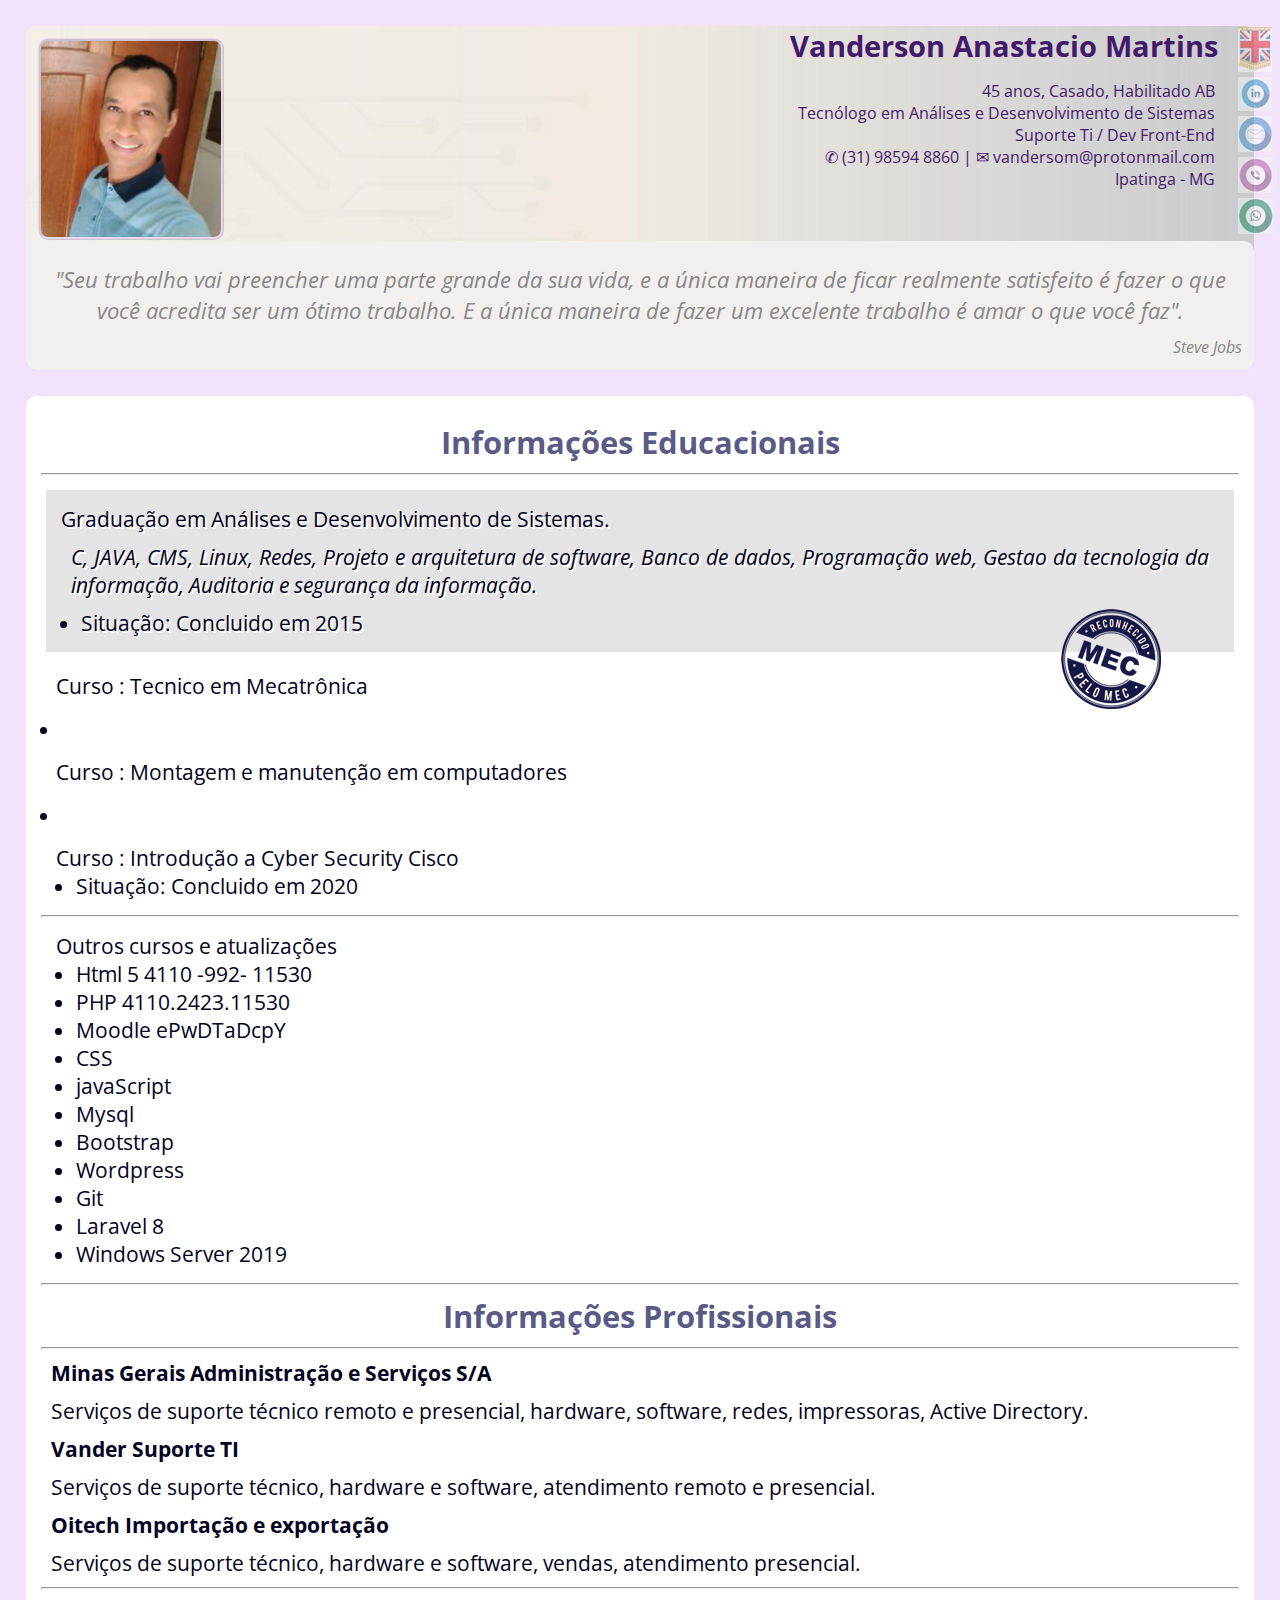
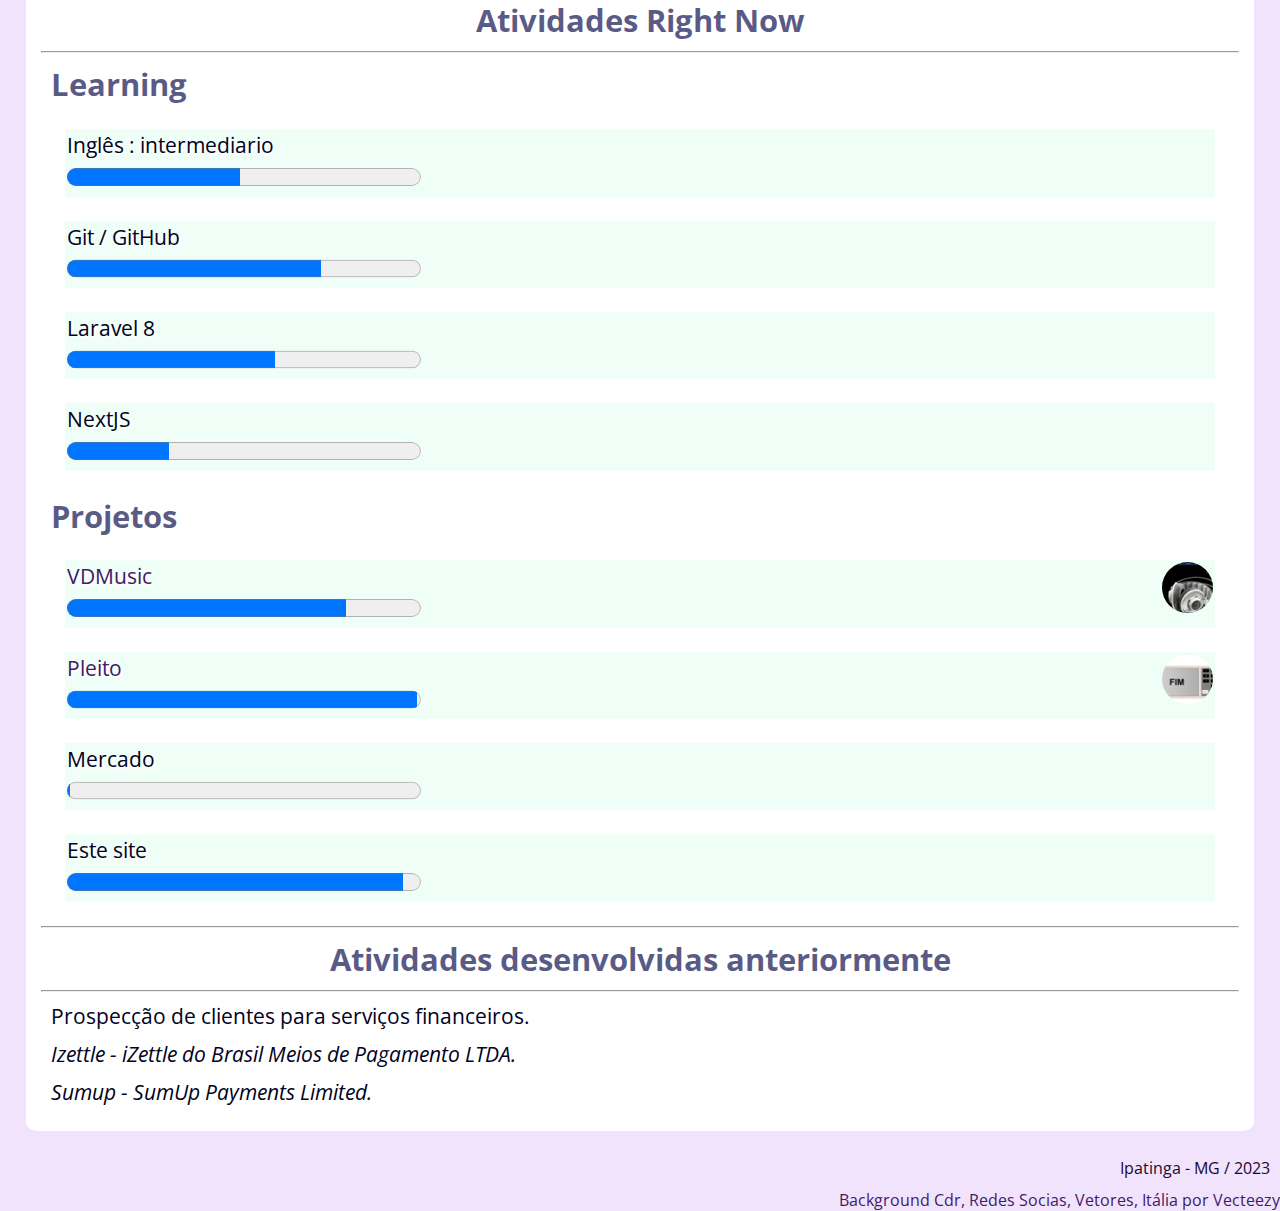
<file: index.html>
<!DOCTYPE html>
<html lang="pt-br">
<head>
    <meta charset="UTF-8">
    <meta http-equiv="X-UA-Compatible" content="IE=edge">
    <meta name="viewport" content="width=device-width, initial-scale=1.0">
    <link rel="stylesheet" href="css/estilo.css">
    <title>Curriculo Extendido </title>
</head>

<body>
    <div class="menu">
        <a href="indexus.html"><img  src="img/ing.jpg" alt="English"></a>
        <a href="https://linkedin.com/in/vandersonmartinsti" target="_blank"><img  src="img/lin.jpg" alt="Liquedin"></a>
        <a href="mailto:vandersom@protonmail.com"><img  src="img/mail.jpg" alt="mail"></a>
        <a href="tel:31985948860"><img  src="img/fone.jpg" alt="fone"></a>
        <a href="indexus.html"><img  src="img/whats.jpg" alt="whatsApp" target="_blank"></a>
        </div>
    <header>
         <div class="foto">
         <img class="foto" src="img/myP2.jpeg" alt="Dev"> 
        </div>
        <div class="bio">
        <h1>Vanderson Anastacio Martins</h1>
        <ul>
        <li>45 anos, Casado, Habilitado AB</li>
        <li>Tecnólogo em Análises e Desenvolvimento de Sistemas</li>
        <li>Suporte Ti / Dev Front-End</li>
        <li><a href="tel:31985948860">&#9990; (31) 98594 8860 </a>  | <a href="mailto:vandersom@protonmail.com">&#9993;  vandersom@protonmail.com</a> </li>
        
        <li>Ipatinga - MG </li>
         </ul>
        
        </div>
         <div class="steve">
        <p>"Seu trabalho vai preencher uma parte grande da sua vida, e a única maneira de ficar realmente satisfeito é fazer o que você acredita ser um ótimo trabalho. E a única maneira de fazer um excelente trabalho é amar o que você faz".
        </p>   
        <i>Steve Jobs</i>
    </div>
     </header>
    <main>
        <article>
             <h2>Informações Educacionais </h2>
             <hr class="linha">
            <ul class="ativ">Graduação em Análises e Desenvolvimento de Sistemas.
            <p> <i> C, JAVA, CMS, Linux, Redes, Projeto e arquitetura de software, Banco de dados, Programação web, Gestao da tecnologia da informação, Auditoria e segurança da informação.</i></p>
            <img id="selo" class="dir" src="img/mec.png" alt="Mec">
                <li>Situação: Concluido  em 2015</li></ul>
            <ul>Curso : Tecnico em Mecatrônica</ul>
                <li></li>
            <ul>Curso : Montagem e manutenção em computadores</ul>
                <li></li>
            <ul>Curso : Introdução a Cyber Security Cisco
                <li>Situação: Concluido em 2020</li></ul>   
            <hr>     
            <ul>Outros cursos e atualizações
               
                <li>Html 5   4110 -992- 11530</li>
                <li>PHP   4110.2423.11530</li>
                <li>Moodle   ePwDTaDcpY</li>
                <li>CSS</li>
                <li>javaScript</li>
                <li>Mysql</li>
                <li>Bootstrap</li>
                <li>Wordpress</li>
                <li>Git</li>
                <li>Laravel 8</li>
                <li>Windows Server 2019</li>
            </ul>   
            
            <hr>
            <h2>Informações Profissionais</h2>
            <hr>
            <h4>Minas Gerais Administração e Serviços S/A</h4>
            <p>Serviços de suporte técnico remoto e presencial, hardware, software, redes, impressoras, Active Directory.</p>
            <h4>Vander Suporte TI</h4>
            <p>Serviços de suporte técnico,  hardware e software, atendimento remoto e presencial.</p>
            <h4>Oitech Importação e exportação</h4>
            <p>Serviços de suporte técnico,  hardware e software, vendas, atendimento presencial.</p>
            <hr>
            <h2>Atividades Right Now</h2>
            <hr>
            <h2 class="esq">Learning</h2>
            <form> <label >Inglês : intermediario </label></br> <progress id="barr" class="" value="49" max="100"> </progress></form>
            <form> <label >Git / GitHub</label>  </br><progress id="barr" class="" value="72" max="100"> </progress></form>
            <form> <label >Laravel 8</label>  </br><progress id="barr" class="" value="59" max="100"> </progress></form>
            <form> <label >NextJS</label>  </br><progress id="barr" class="" value="29" max="100"> </progress></form>
            <h2 class="esq">Projetos</h2>
            <form><a href="vdmusic.html" title="Clique para ver uma imagem da tela." >
            <img id="img_peq" class="dir" src= "img/tela1p.png" alt="Projetos"></a>
             <label ><a href="vdmusic.html" title="Clique para ver uma imagem da tela." >VDMusic </a></label> </br> <progress  id="barr" class="" value="79" max="100"> </progress></form>
             <form> <a href="pleito.html" title="Clique para ver uma imagem da tela." >
             <img id="img_peq" class="dir" src= "img/pleito_p.png" alt="Projetos"></a>
             <label ><a href="pleito.html" title="Clique para ver uma imagem da tela." >Pleito </a></label> </br> <progress  id="barr" class="" value="99" max="100"> </progress></form>
            <form> <label >Mercado </label> </br> <progress  id="barr" class="" value="1" max="100"> </progress></form><form>
            <label>Este site </label> </br><progress id="barr"  class="" value="95" max="100"></progress> </form>
            
            <hr>
            <h2> Atividades desenvolvidas anteriormente</h2>
            <hr>
            <p>Prospecção de clientes para serviços financeiros.</p>
            <i><p>Izettle - iZettle do Brasil Meios de Pagamento LTDA.  </p>
            <p>Sumup - SumUp Payments Limited.</p> </i>
                     
            
        </article>
       
    </main>
    <footer>   
        <p>Ipatinga - MG / 2023</p>
        <a class="creditos" href="https://pt.vecteezy.com/vetor-gratis/background-cdr">Background Cdr, Redes Socias, Vetores, Itália por Vecteezy</a> 
        
         </footer>
    
    
</body>
</html>
</file>
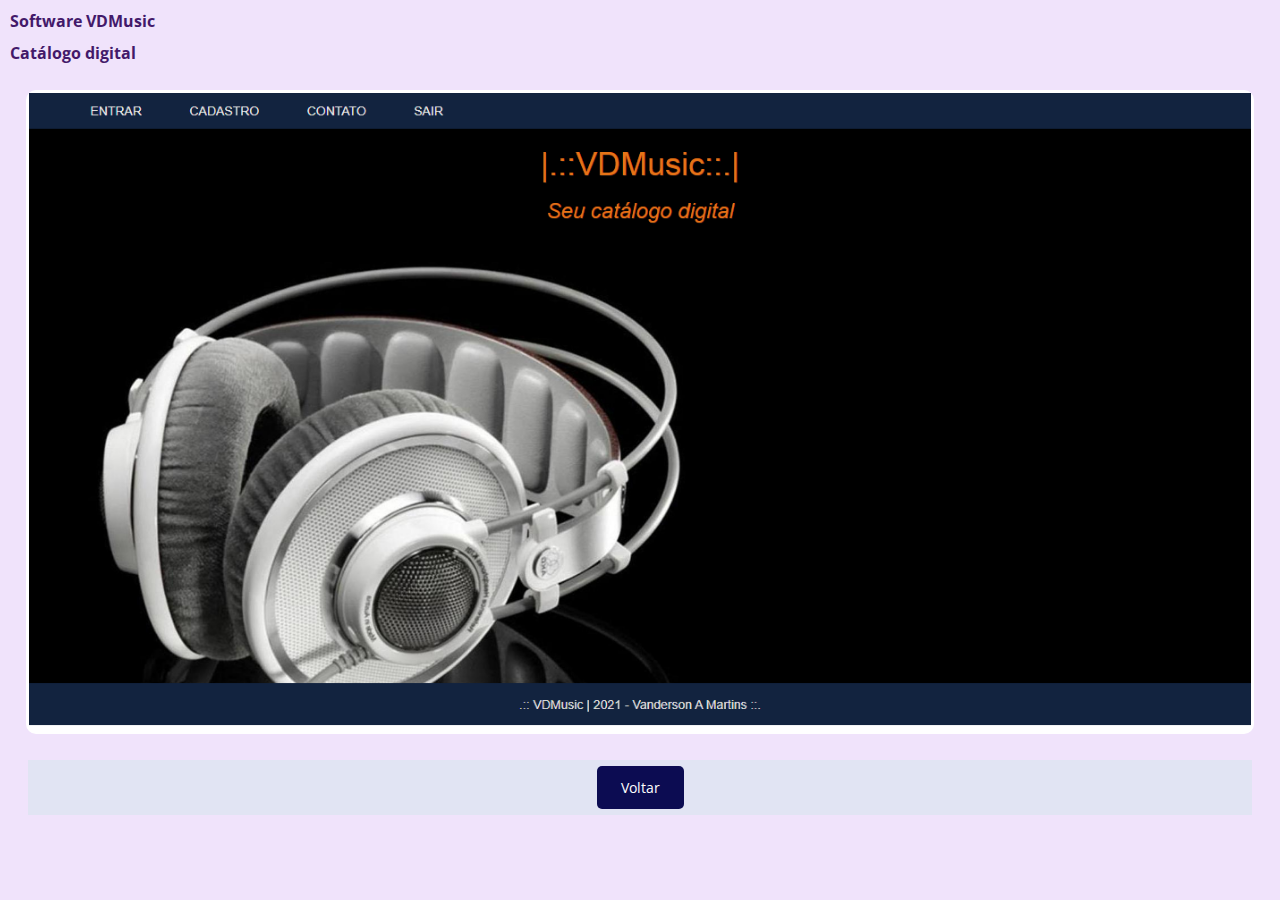
<file: img.html>
<!DOCTYPE html>
<html lang="pt-br">
<head>
    <meta charset="UTF-8">
    <meta http-equiv="X-UA-Compatible" content="IE=edge">
    <meta name="viewport" content="width=device-width, initial-scale=1.0">
    <link rel="stylesheet" href="css/estilo.css">
    <title>Dev:.Vanderson Martins</title>
</head>
<body>
    <div>
        <h3>Software VDMusic</h3>
        <h4>Catálogo digital </h4>
        <div  class="imagem">
            <img src="./img/tela1.png" alt="" style="width:100%;height:100%;">
         </div> 
               
    </div>
        <div class="menutela">
        <form> 
            <input type="button" class="button" value="Voltar" onClick="history.go(-1)"> 
        </form>
        </div>
</html>
</file>
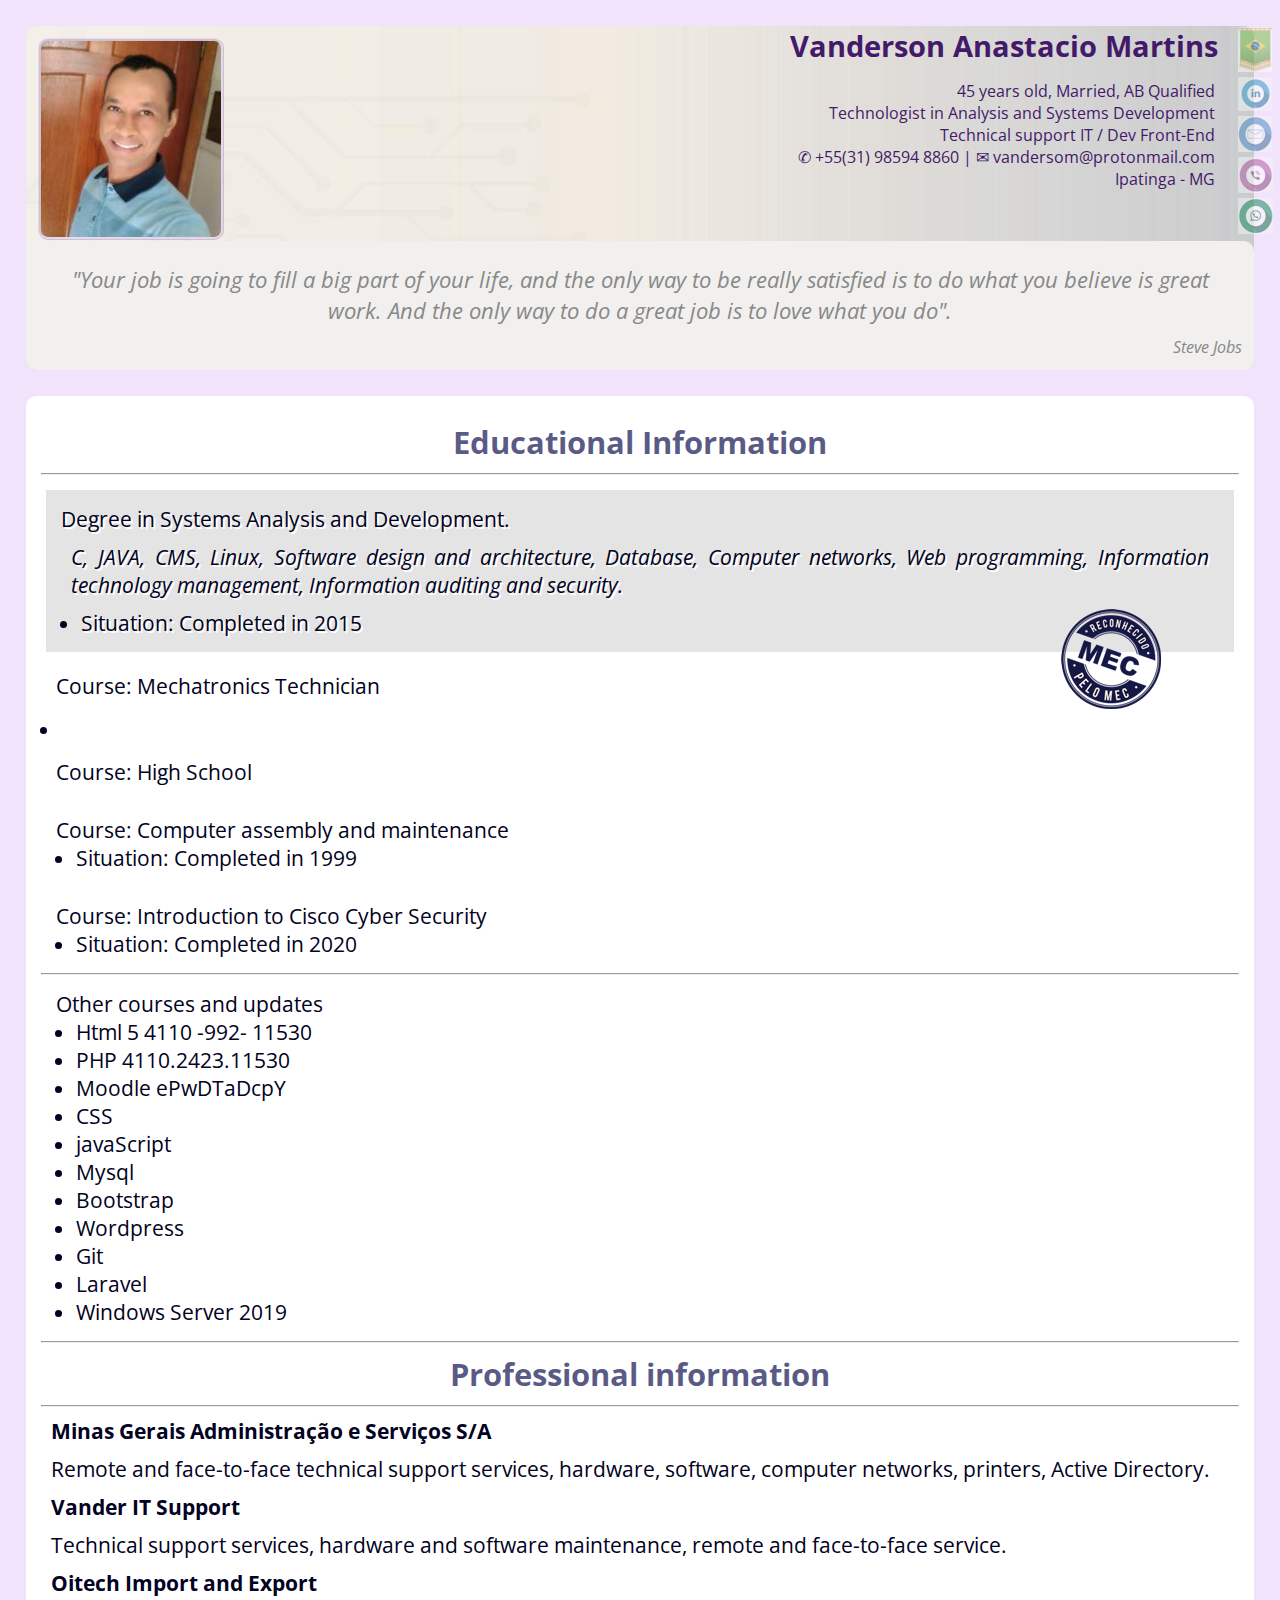
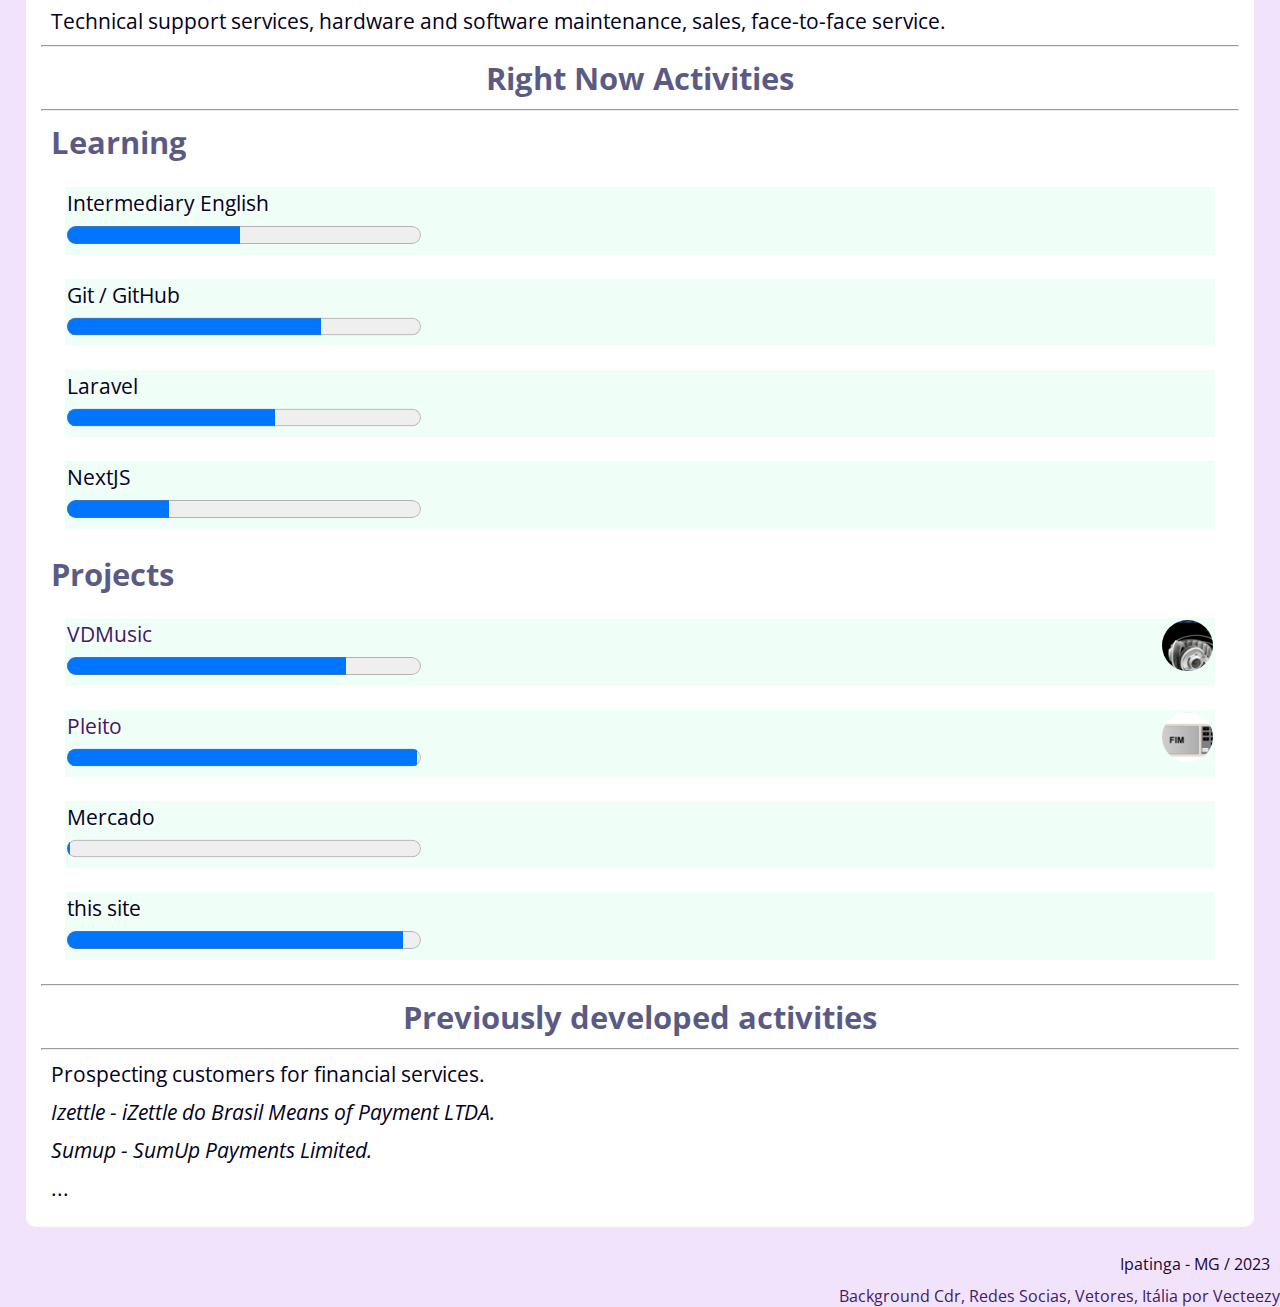
<file: indexus.html>
<!DOCTYPE html>
<html lang="us">
<head>
    <meta charset="UTF-8">
    <meta http-equiv="X-UA-Compatible" content="IE=edge">
    <meta name="viewport" content="width=device-width, initial-scale=1.0">
    <link rel="stylesheet" href="css/estilo.css">
    <title>Curriculo Extendido </title>
</head>
<body>
    <div class="menu">
        <a href="index.html"><img  src="img/ptbr.jpg" alt="Portuguesse"></a>
        <a href="https://linkedin.com/in/vandersonmartinsti" target="_blank"><img  src="img/lin.jpg" alt="Liquedin"></a>
        <a href="mailto:vandersom@protonmail.com"><img  src="img/mail.jpg" alt="mail"></a>
        <a href="tel:+5531985948860"><img  src="img/fone.jpg" alt="fone"></a>
        <a href="indexus.html"><img  src="img/whats.jpg" alt="whatsApp" target="_blank"></a>
        </div>
    <header>
         <div class="foto">
         <img class="foto" src="img/myP2.jpeg" alt="Dev"> 
        </div>
        <div class="bio">
        <h1>Vanderson Anastacio Martins</h1>
        <ul>
        <li>45 years old, Married, AB Qualified</li>
        <li>Technologist in Analysis and Systems Development</li>
        <li>Technical support IT / Dev Front-End </li>
        <li> <a href="tel:+5531985948860">&#9990; +55(31) 98594 8860 </a>  | <a href="mailto:vandersom@protonmail.com">&#9993;  vandersom@protonmail.com</a> </li>
        
        <li>Ipatinga - MG </li>
         </ul>
        
        </div>
         <div class="steve">
        <p>"Your job is going to fill a big part of your life, and the only way to be really satisfied is to do what you believe is great work. And the only way to do a great job is to love what you do".
        </p>   
        <i>Steve Jobs</i>
    </div>
     </header>
    <main>
        <article>
             <h2>Educational Information </h2>
             <hr class="linha">
            <ul class="ativ"> Degree in Systems Analysis and Development.
            <p> <i> C, JAVA, CMS, Linux, Software design and architecture, Database, Computer networks, Web programming, Information technology management, Information auditing and security.</i></p>
            <img id="selo" class="dir" src="img/mec.png" alt="Mec">
                <li>Situation: Completed in 2015</li></ul>
            <ul>Course: Mechatronics Technician</ul>
                <li></li>
            <ul>Course: High School
                <li</li></ul>
            <ul>Course: Computer assembly and maintenance
                <li>Situation: Completed in  1999</li></ul>
            <ul>Course: Introduction to Cisco Cyber ​​Security
                <li>Situation: Completed in  2020</li></ul>
            <hr>        
            <ul> Other courses and updates
                <li>Html 5   4110 -992- 11530</li>
                <li>PHP   4110.2423.11530</li>
                <li>Moodle   ePwDTaDcpY</li>
                <li>CSS</li>
                <li>javaScript</li>
                <li>Mysql</li>
                <li>Bootstrap</li>
                <li>Wordpress</li>
                <li>Git</li>
                <li>Laravel</li>
                <li>Windows Server 2019</li>
            </ul>   
            
            <hr>
            <h2>Professional information</h2>
            <hr>
            
            <h4>Minas Gerais Administração e Serviços S/A</h4>
            <p>Remote and face-to-face technical support services, hardware, software, computer networks, printers, Active Directory.</p>
            <h4>Vander IT Support</h4>
            <p>Technical support services, hardware and software maintenance, remote and face-to-face service.</p>
            <h4>Oitech Import and Export </h4>
            <p>Technical support services, hardware and software maintenance, sales, face-to-face service. </p>
            <hr>
            <h2>Right Now Activities</h2>
            <hr>
            
            <h2 class="esq">Learning</h2>
            <form> <label >Intermediary English </label></br> <progress id="barr" class="" value="49" max="100"> </progress></form>
            <form> <label >Git / GitHub</label>  </br><progress id="barr" class="" value="72" max="100"> </progress></form>
            <form> <label >Laravel </label>  </br><progress id="barr" class="" value="59" max="100"> </progress></form>
            <form> <label >NextJS</label>  </br><progress id="barr" class="" value="29" max="100"> </progress></form>
            
            <h2 class="esq">Projects</h2>
            <form><a href="vdmusic.html" title="Click to see a screenshot." >
            <img id="img_peq" class="dir" src= "img/tela1p.png" alt="Projetos"></a>
            <label ><a href="vdmusic.html" title="Click to see a screenshot." >VDMusic </a></label> </br> <progress  id="barr" class="" value="79" max="100"> </progress></form>
            <form> <a href="pleito.html" title="Click to see a screenshot." >
            <img id="img_peq" class="dir" src= "img/pleito_p.png" alt="Projetos"></a>
            <label ><a href="pleito.html" title="Click to see a screenshot." >Pleito </a></label> </br> <progress  id="barr" class="" value="99" max="100"> </progress></form>
            <form> <label >Mercado </label> </br> <progress  id="barr" class="" value="1" max="100"> </progress></form><form>
            <label>this site </label> </br><progress id="barr"  class="" value="95" max="100"></progress> </form>
            
            <hr>
            <h2> Previously developed activities</h2>
            <hr>
            <p> Prospecting customers for financial services.</p>
            <i><p>Izettle - iZettle do Brasil Means of Payment LTDA. </p>
            <p>Sumup - SumUp Payments Limited.</p> </i>
            <p>...</p>
                     
            
        </article>
       
    </main>
        
    <footer>
        <p>Ipatinga - MG / 2023</p>
        <a class="creditos" href="https://pt.vecteezy.com/vetor-gratis/background-cdr">Background Cdr, Redes Socias, Vetores, Itália por Vecteezy</a> 
        
    </footer>
    
    
</body>
</html>
</file>
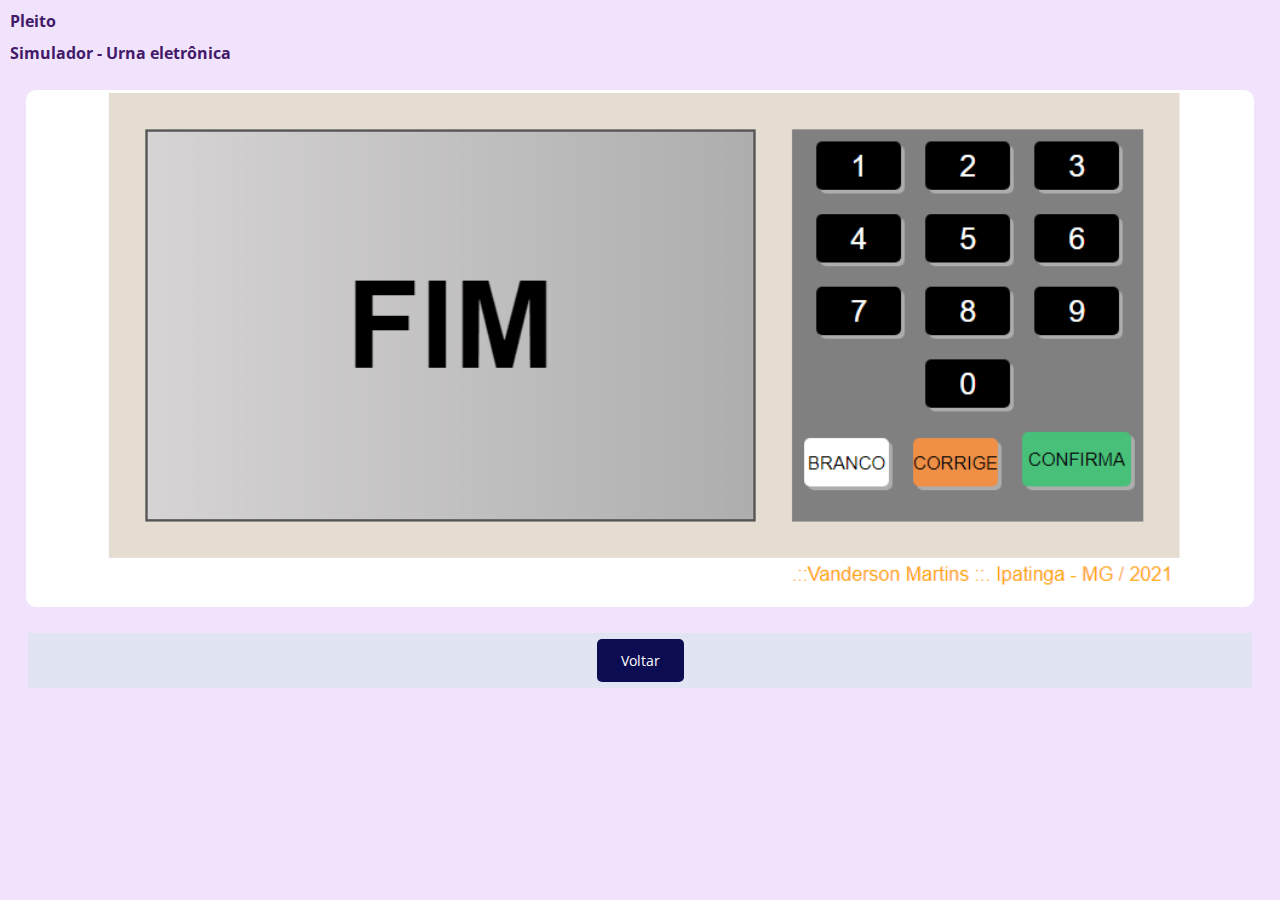
<file: pleito.html>
<!DOCTYPE html>
<html lang="pt-br">
<head>
    <meta charset="UTF-8">
    <meta http-equiv="X-UA-Compatible" content="IE=edge">
    <meta name="viewport" content="width=device-width, initial-scale=1.0">
    <link rel="stylesheet" href="css/estilo.css">
    <title>Dev:.Vanderson Martins</title>
</head>
<body>
    <div>
        <h3>Pleito</h3>
        <h4>Simulador - Urna eletrônica</h4>
        <div  class="imagem">
            <img src="./img/pleito.png" alt="" style="width:100%;height:100%;">
         </div> 
               
    </div>
        <div class="menutela">
        <form> 
            <input type="button" class="button" value="Voltar" onClick="history.go(-1)"> 
        </form>
        </div>
</html>
</file>
<file: css/estilo.css>
@import url('https://fonts.googleapis.com/css2?family=Open+Sans&display=swap');
   
*{
   font-family:  'Open Sans', sans-serif;
    font-size: 1em;
    padding: 0px;
    margin: 0px;
    }
    body{
        background-color: #d4b1f55b;
        color: #43196a;
        display: block;
        }
    header{
        margin:2% 2% 2% 2%;
        padding: 0;
        background-image: url(../img/header.jpg);
        background-size: cover;
        background-repeat: no-repeat;
        border-radius: 10px 10px 10px 10px ;
        
        }
    a:hover {
            color: rgb(9, 23, 87);
          font-weight: bolder;
          }
    .foto{
        max-width: 180px;
        position: absolute;
        margin-top: 1%;
        margin-left: 1%;
        padding: 0,5%;
        z-index: 1;
        border-radius:10px;
        align-items: left;
    }  
    
    .foto img{
        
        border-style:ridge;
        border-color: #d4b1f55b;
    }
    .bio, .bio h2, .bio ul {
        text-align: right;
        font-size: 1em;
        list-style: none;
        margin-bottom: 3%;
        margin-right: 1%;
    }
    .bio h1{
        font-size:1.8em ;
        margin-right: 2%;
        text-align: right;
    }
    .steve {
        
        text-align: right;
        font-style: italic;
        padding: 1%;
        background-color: rgb(241, 240, 238);
        border-radius: 0px 10px 10px 10px ;
        color: rgb(136, 136, 136);
         }
    

    header p{
        font-size: 1.4em;
        text-align: center;
        font-style: italic;
        margin: 10px;
        }
    header a {
        text-decoration: none;
        color: #43196a;
    }
    h3, h4 {
        margin: 10px;
        font-weight: bold;
    }
    h2{
        margin: 10px;
        font-weight: bold;
        text-align: center;
        font-size: 1.5em;
    }
    p{
        margin: 10px;
    }
    main{
        background-color: rgb(255, 255, 255);
        color:rgb(2, 2, 34);
        padding: 1%;
        margin:2%;
        border: solid;
        border-color: rgb(255, 255, 255);
        border-radius: 10px;
  
        background-size:contain;
        background-repeat: no-repeat;
        text-shadow: 2px 2px #ffffff
        
    }
    .ativ{
        text-align: justify;
        margin: 15px 5px 5px 5px;
        background-color: rgba(219, 217, 217, 0.712);
     }
    article{
        text-align: left;
        font-size: 1.3em;
        
            
    }
    article h2{

        color:rgba(5, 5, 71, 0.658);
    }
    ul {
        padding: 15px;
            
            
        
                
    }
    li{
        margin-left: 20px;
            
    }
    .esq{
        margin: 10px;
        font-weight: bold;
        text-align: left;
        font-size: 1.5em;
    }
    .dir {
        float: right;
        font-size: 1.5em;
        margin-right: 5%;
        color: #43196a;

    }

    footer{
        text-align: right;
        color:#1d0633;
        
    }
    .creditos, a{
        text-decoration: none;
        color:#43196a;
    }
    .botao{
        position: sticky;
    }
    .menu {
        width: 40px;
        padding: 1px;
        margin: 1px;
        float:right;
        margin-top: 0%;
        position: -webkit-sticky ;
        position: sticky;
        top: 0;
        right: 5;
        opacity: .5;                   
    }
    .menu:hover {
        opacity: 1;
                
    }
    #barr{
        font-size: 1.7em;
        position: relative;
      
       
    }  
    form{
        background-color: rgba(60, 240, 156, 0.082);
        padding: 2px;
        margin: 2%;
    }
    .imagem{
        background-color: rgb(255, 255, 255);
        color:rgb(2, 2, 34);
        margin:2%;
        border: solid;
        border-color: rgb(255, 255, 255);
        border-radius: 10px;
        background-size:contain;
        text-shadow: 2px 2px #ffffff
        
    }
    .menutela {
        font-size:x-large;
        text-align: center;
        margin: 2px;
     }
    .button {
        border: none;
        color: white;
        padding: 12px 24px;
        text-decoration: none;
        display: inline-block;
        font-size: 14px;
        margin: 4px 2px;
        cursor: pointer;
        background-color: rgb(12, 12, 82);
        border-radius: 5px;
    }
    .button:hover{
        color:orange;
        font-size: 14px;
        background-color: rgba(12, 12, 82, 0.884);
    }

    #img_peq{
        z-index: -1;
        border-radius: 50%;
        margin: 0;
    }

    @media screen and (max-width: 280px){
        .foto img {
            max-width: 80px;
            border-radius: 10px;
            margin-left: 20%;
        }
        .bio, .bio h2, .bio ul {
            text-align: center;
            font-size: 0.8em;
            margin: auto;
             }
        .bio h1{
            font-size: 1em ;
            text-align: center;
            margin-left: 35px;
             }
        .linha{
            margin-bottom: 10%;
        } 
                   
       article{
           font-size: 14pt;
       }
       .ativ{
           text-align: justify;
           margin: 15px 5px 5px 5px;
           background-color: rgba(219, 217, 217, 0.712);
        }
        .creditos{
            font-size: .6em;
        }
        #barr{
            font-size: 1.5em;
             position: relative;
       }
       
      
    }   
    @media screen and (max-width: 360px ){
        .menu img{
            max-width: 100%;
            opacity: 1;
                       
        }
        .menu{
            max-width: 30px;
            margin-right: 10px;
        }
        .foto {
            max-width: 100px;
            position: static;
            margin:auto;
        }    
        .bio, .bio h2, .bio ul {
            text-align: center;
            font-size: 0.8em;
            margin: auto;
             }
        .linha{
             margin-bottom: 25%;
            }
         .ativ{
                font-size: large;
                text-align: justify;
                background-color: rgba(219, 217, 217, 0.712);
             }         
        .dir {
             float: right;
             font-size: 1.5em;
              }

        #barr{
                font-size: 1.5em;
                position: relative;
            }    
        .esq{
            font-size: 0.8em;
            margin: 10px 5px 5px 5px;
        }
       
         p{
            font-size: 0.9em
         }
         .creditos{
            font-size: .6em;
        }  
    }
    @media screen and (max-width: 545px ){
        .foto {
            max-width: 100px;
            position: static;
            margin:auto;
        }    
        .bio, .bio h2, .bio ul {
            text-align: center;
            font-size: 0.8em;
            margin: auto;
             }
        .bio h1{
            text-align: center;

             }     
        .linha{
             margin-bottom: 30%;
            }
         .ativ{
                font-size: large;
                text-align: justify;
                background-color: rgba(60, 240, 156, 0.082);
             }         
        .dir {
             float: right;
             font-size: 1.58em;
             margin: 10px;
        }
        .esq{
            font-size: 1.2em;
            margin: 10px 5px 5px 5px;
        }
       
         p{
            font-size: 1em;
         }  
         .creditos{
            font-size: .6em;
        }
        #barr{
            font-size: 1.5em;
             position: relative;
       }
    }
    
    @media screen and (max-width: 321px ){    
        #barr{
            font-size: 1.6em;
            position: relative;
        }   
    }
    @media screen and (max-width: 414px ){    
        #barr{
            font-size: 1.6em;
            position: relative;
        }   
    }
    
    @media screen and (max-width: 375px ){    
        #barr{
            font-size: 1.5em;
             position: relative;
       }
    }
    @media screen and (max-width: 540px ){    
        #barr{
            font-size: 1.2em;
            position: relative;
            margin-bottom: -3px;
        }   
    }
    @media screen and (max-width: 640px ){

        .bio{
            font-size: .8rem;
        }
        .foto {
            max-width: 165px;
        } 
        .linha{
            margin-bottom: 25%;
           }
           #selo{
            max-width: 220px;
            position: relative;
            float: right;
            margin-top: 1%;
           } 
           
    }

    @media screen and (max-width: 768px ){
        .foto {
            max-width: 145px;
        }    
        #selo{
            max-width: 220px;
            position: relative;
            float: right;
            margin-top: 14%;
            
        }
    }
    @media screen and (min-width:580) and (max-width: 1024px ){
        #selo{
            max-width: 220px;
            position: relative;
            float: right;
            margin-top: 18%;

    }
    
}
    @media screen and (max-width:354px){
        #barr{
            font-size: .8rem;
        }
    }
</file>
